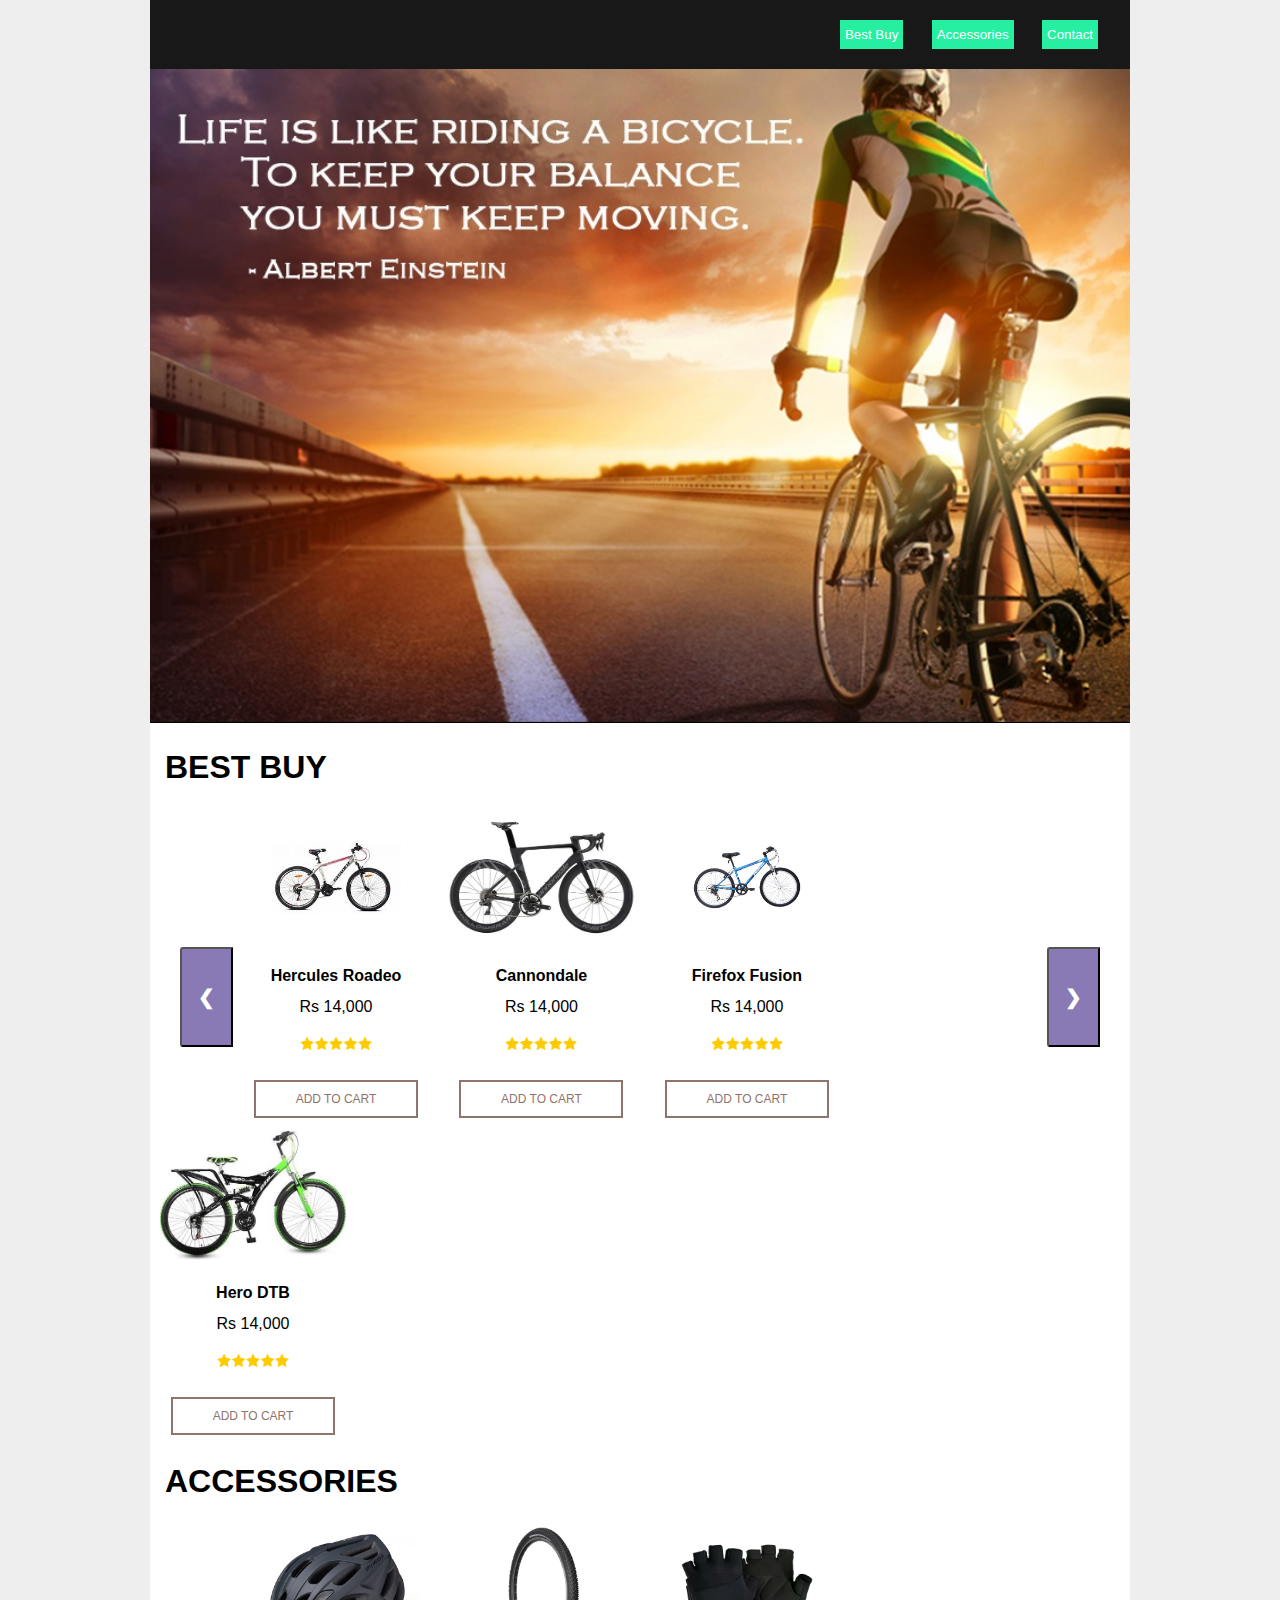
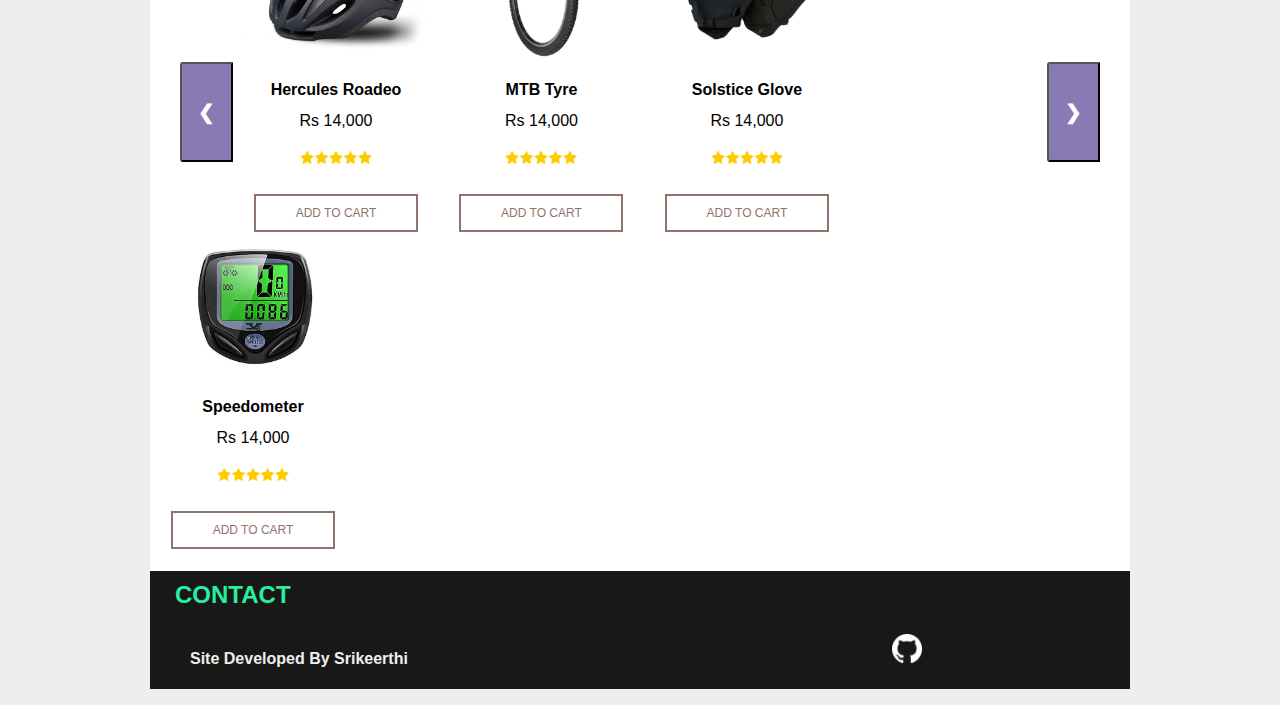
<file: index.html>
<!DOCTYPE html>
<html>
    <head>
        <meta charset="utf-8"/>
            <title> Bicycles</title>
            <meta name="viewport" content="width=device-width, initial-scale=1">
            <link rel="stylesheet" href="style.css" type="text/css">
        </head>
    <body>
            <button onclick="topFunction()" id="myBtn" title="Go to top">Back to Top</button>
        <div id="wrapper">
            <nav id="main-navigation">
                <ul>
                    <li><button onClick="document.getElementById('slider').scrollIntoView();">Best Buy</button></li>
                    <li><button onClick="document.getElementById('accessories').scrollIntoView();">Accessories</button></li>
                    <li><button onClick="document.getElementById('bottom-navigation').scrollIntoView();">Contact</button></li>
                </ul>
            </nav>
            <div id="lead-banner">
                <img src="image/quotes.jpeg" alt="Qoutes">
            </div>

            <h1>best buy</h1>
            <button class="left" onclick="plusSlides(-1,0)">&#10094;</button>
            <button class="right" onclick="plusSlides(1,0)">&#10095;</button>
        <div class="slide" id="slider">
            <div class="card">
                <img class="Product1" src="image/index.jpg" alt="Hercules Gear cycle">
                <div class="container">
                    <h2 class="product-name">Hercules Roadeo</h2>
                    <span class="price">Rs 14,000</span>
                    <img class="rating" src="image/star-rating.png" alt="star-rating" style="width:50%"> 
                    <a class="add-to-cart" href="cart.html">Add to Cart</a>
                </div>
            </div>
              <div class="card">
                <img class="Product1" src="image/cannondale.jpg" alt="Hercules Gear cycle">
                <div class="container">
                    <h2 class="product-name">Cannondale</h2>
                    <span class="price">Rs 14,000</span>
                    <img class="rating" src="image/star-rating.png" alt="star-rating" style="width:50%"> 
                    <a class="add-to-cart" href="cart.html">Add to Cart</a>
                 </div> 
             </div>
             <div class="card">
                <img class="Product1" src="image/Firefox-Fusion.JPG" alt="Hercules Gear cycle">
                <div class="container">
                    <h2 class="product-name">Firefox Fusion</h2>
                    <span class="price">Rs 14,000</span>
                    <img class="rating" src="image/star-rating.png" alt="star-rating" style="width:50%"> 
                    <a class="add-to-cart" href="cart.html">Add to Cart</a>
                 </div> 
             </div>
             <div class="card">
                <img class="Product1" src="image/hero-dtb.jpg" alt="Hercules Gear cycle">
                <div class="container">
                    <h2 class="product-name">Hero DTB</h2>
                    <span class="price">Rs 14,000</span>
                    <img class="rating" src="image/star-rating.png" alt="star-rating" style="width:50%"> 
                    <a class="add-to-cart" href="cart.html">Add to Cart</a>
                 </div> 
             </div>
        </div>
        <div class="slide" id="slider">
                <div class="card">
                    <img class="Product1" src="image/Heroebike.jpg" alt="Hercules Gear cycle">
                    <div class="container">
                        <h2 class="product-name">Hero Ebike</h2>
                        <span class="price">Rs 14,000</span>
                        <img class="rating" src="image/star-rating.png" alt="star-rating" style="width:50%"> 
                        <a class="add-to-cart" href="cart.html">Add to Cart</a>
                    </div>
                </div>
                  <div class="card">
                    <img class="Product1" src="image/images.jpg" alt="Hercules Gear cycle">
                    <div class="container">
                        <h2 class="product-name">Hercules Roadeo</h2>
                        <span class="price">Rs 14,000</span>
                        <img class="rating" src="image/star-rating.png" alt="star-rating" style="width:50%"> 
                        <a class="add-to-cart" href="cart.html">Add to Cart</a>
                    </div> 
                </div>
                    <div class="card">
                        <img class="Product1" src="image/maximus.jpg" alt="Hercules Gear cycle">
                        <div class="container">
                            <h2 class="product-name">Firefox Maximus</h2>
                            <span class="price">Rs 14,000</span>
                            <img class="rating" src="image/star-rating.png" alt="star-rating" style="width:50%"> 
                            <a class="add-to-cart" href="cart.html">Add to Cart</a>
                        </div> 
                    </div>
                        <div class="card">
                            <img class="Product1" src="image/footer.jpg" alt="Hercules Gear cycle">
                            <div class="container">
                                <h2 class="product-name">Cannondale</h2>
                                <span class="price">Rs 14,000</span>
                                <img class="rating" src="image/star-rating.png" alt="star-rating" style="width:50%"> 
                                <a class="add-to-cart" href="cart.html">Add to Cart</a>
                            </div> 
                        </div>
            </div>
            
              <h1>Accessories</h1>
            <button class="left" onclick="plusSlides(-1,1)">&#10094;</button>
            <button class="right" onclick="plusSlides(1,1)">&#10095;</button>
            <div class="glide" id="accessories">
                <div class="card">
                    <img class="Product1" src="image/helmet.jpg" alt="Hercules Gear cycle">
                    <div class="container">
                        <h2 class="product-name">Hercules Roadeo</h2>
                        <span class="price">Rs 14,000</span>
                        <img class="rating" src="image/star-rating.png" alt="star-rating" style="width:50%"> 
                        <a class="add-to-cart" href="cart.html">Add to Cart</a>
                    </div>
                </div>
                  <div class="card">
                    <img class="Product1" src="image/mtb_tyre.jpg" alt="Hercules Gear cycle">
                    <div class="container">
                        <h2 class="product-name">MTB Tyre</h2>
                        <span class="price">Rs 14,000</span>
                        <img class="rating" src="image/star-rating.png" alt="star-rating" style="width:50%"> 
                        <a class="add-to-cart" href="cart.html">Add to Cart</a>
                     </div> 
                 </div>
                 <div class="card">
                    <img class="Product1" src="image/Solstice_Glove.jpeg" alt="Hercules Gear cycle">
                    <div class="container">
                        <h2 class="product-name">Solstice Glove</h2>
                        <span class="price">Rs 14,000</span>
                        <img class="rating" src="image/star-rating.png" alt="star-rating" style="width:50%"> 
                        <a class="add-to-cart" href="cart.html">Add to Cart</a>
                     </div> 
                 </div>
                 <div class="card">
                    <img class="Product1" src="image/speedometer.jpg" alt="Hercules Gear cycle">
                    <div class="container">
                        <h2 class="product-name">Speedometer</h2>
                        <span class="price">Rs 14,000</span>
                        <img class="rating" src="image/star-rating.png" alt="star-rating" style="width:50%"> 
                        <a class="add-to-cart" href="cart.html">Add to Cart</a>
                     </div> 
                 </div>
            </div>
            <div class="glide" id="accessories">
                <div class="card">
                    <img class="Product1" src="image/helemt1.jpg" alt="Hercules Gear cycle">
                    <div class="container">
                        <h2 class="product-name">helmet</h2>
                        <span class="price">Rs 14,000</span>
                        <img class="rating" src="image/star-rating.png" alt="star-rating" style="width:50%"> 
                        <a class="add-to-cart" href="cart.html">Add to Cart</a>
                    </div>
                </div>
                  <div class="card">
                    <img class="Product1" src="image/mountain_tyre.jpeg" alt="Hercules Gear cycle">
                    <div class="container">
                        <h2 class="product-name">Mountain Tyre</h2>
                        <span class="price">Rs 14,000</span>
                        <img class="rating" src="image/star-rating.png" alt="star-rating" style="width:50%"> 
                        <a class="add-to-cart" href="cart.html">Add to Cart</a>
                     </div> 
                 </div>
                 <div class="card">
                    <img class="Product1" src="image/speedometer1.jpg" alt="Hercules Gear cycle">
                    <div class="container">
                        <h2 class="product-name">Hercules Roadeo</h2>
                        <span class="price">Rs 14,000</span>
                        <img class="rating" src="image/star-rating.png" alt="star-rating" style="width:50%"> 
                        <a class="add-to-cart" href="cart.html">Add to Cart</a>
                     </div> 
                 </div>
                 <div class="card">
                    <img class="Product1" src="image/torch.jpg" alt="Hercules Gear cycle">
                    <div class="container">
                        <h2 class="product-name">Hercules Roadeo</h2>
                        <span class="price">Rs 14,000</span>
                        <img class="rating" src="image/star-rating.png" alt="star-rating" style="width:50%"> 
                        <a class="add-to-cart" href="cart.html">Add to Cart</a>
                     </div> 
                 </div>
            </div>  
            <nav id="bottom-navigation">
                        <h2>Contact</h2>
                        <ul>
                            <li><h4>Site Developed By Srikeerthi</h4></li>
                             <li><a href="https://github.com/srikeerthis"><img src ="image/github.png"></a></li>
                        </ul>
            </nav>      
         </div>   
         <script>
                 // When user clicks the next button of slideshow
                     var slideIndex = [1,1];
                    var slideId = ["slide", "glide"]
                    showSlides(1, 0);
                    showSlides(1, 1);

                    function plusSlides(n, no) {
                    showSlides(slideIndex[no] += n, no);
                    }

                    function showSlides(n, no) {
                    var i;
                    var x = document.getElementsByClassName(slideId[no]);
                    if (n > x.length) {slideIndex[no] = 1}    
                    if (n < 1) {slideIndex[no] = x.length}
                    for (i = 0; i < x.length; i++) {
                        x[i].style.display = "none";  
                    }
                    x[slideIndex[no]-1].style.display = "block";  
                    }
                </script>
                <script>
                        // When the user scrolls down 20px from the top of the document, show the button
                        window.onscroll = function() {scrollFunction()};
                        
                        function scrollFunction() {
                          if (document.body.scrollTop > 20 || document.documentElement.scrollTop > 20) {
                            document.getElementById("myBtn").style.display = "block";
                          } else {
                            document.getElementById("myBtn").style.display = "none";
                          }
                        }
                        
                        // When the user clicks on the button, scroll to the top of the document
                        function topFunction() {
                          document.body.scrollTop = 0;
                          document.documentElement.scrollTop = 0;
                        }
                        </script>
    </body>
</html>
</file>
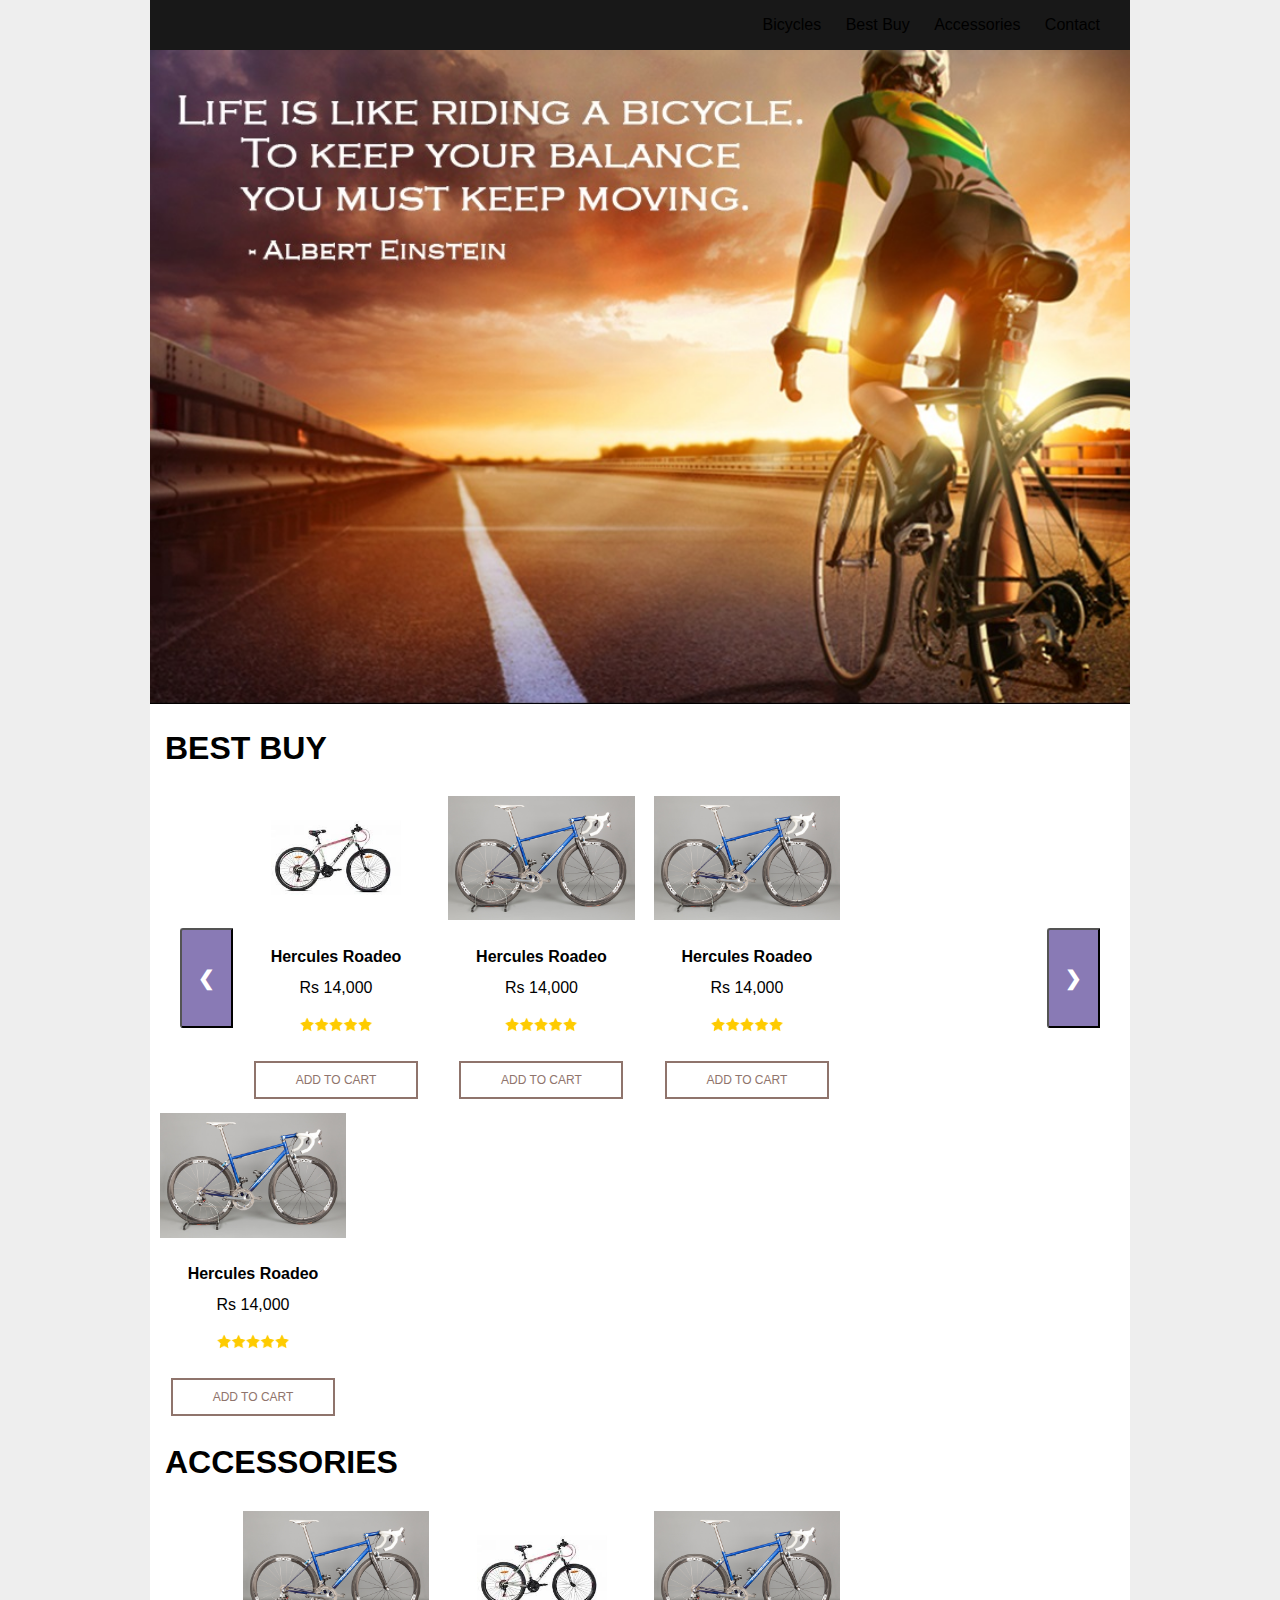
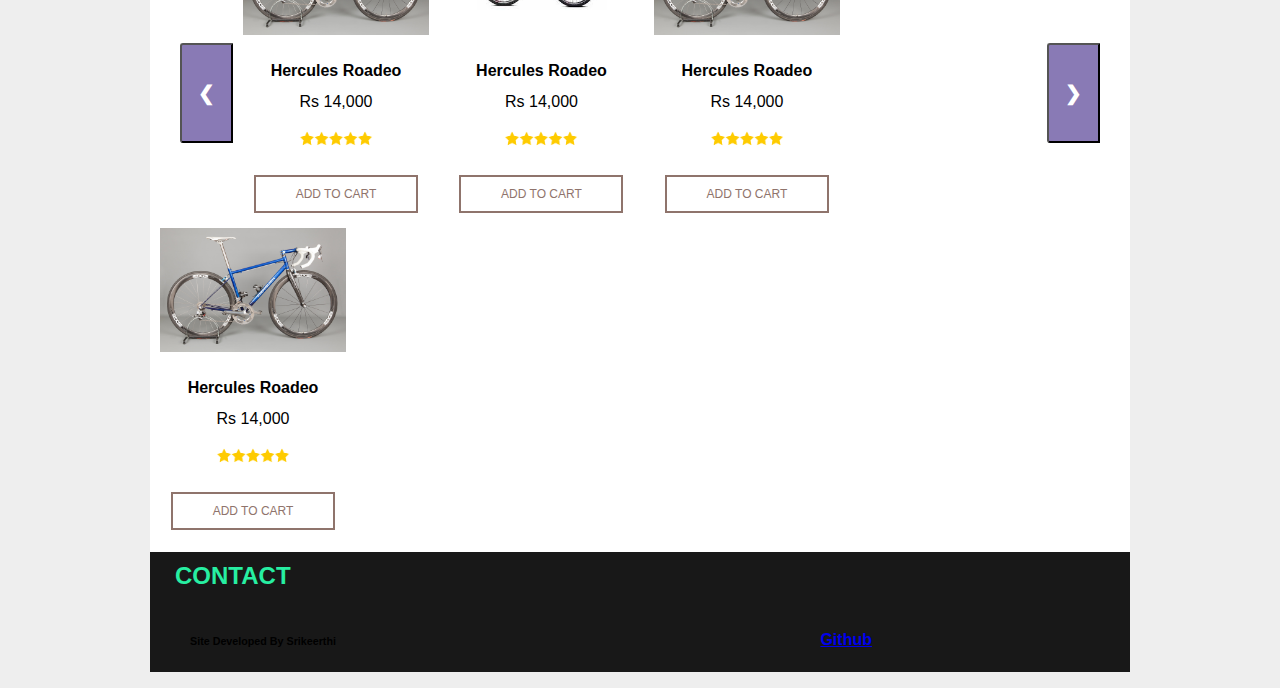
<file: cycle.html>
<!DOCTYPE html>
<html>
    <head>
        <meta charset="utf-8"/>
            <title> Bicycles</title>
            <meta name="viewport" content="width=device-width, initial-scale=1">
            <link rel="stylesheet" href="style.css" type="text/css">
        </head>
    <body>
            <button onclick="topFunction()" id="myBtn" title="Go to top">Back to Top</button>
        <div id="wrapper">
            <nav id="main-navigation">
                <ul>
                   <li><a onClick="document.getElementById('lead-banner').scrollIntoView();" >Bicycles</a></li>
                    <li><a onClick="document.getElementById('slider').scrollIntoView();">Best Buy</a></li>
                    <li><a onClick="document.getElementById('accessories').scrollIntoView();">Accessories</a></li>
                    <li><a onClick="document.getElementById('bottom-navigation').scrollIntoView();">Contact</a></li>
                </ul>
            </nav>
            <div id="lead-banner">
                <img src="image/quotes.jpeg" alt="Qoutes">
            </div>

            <h1>best buy</h1>
            <button class="left" onclick="plusDivs(-1)">&#10094;</button>
            <button class="right" onclick="plusDivs(1)">&#10095;</button>
        <div class="slide" id="slider">
            <div class="card">
                <img class="Product1" src="image/index.jpg" alt="Hercules Gear cycle">
                <div class="container">
                    <h2 class="product-name">Hercules Roadeo</h2>
                    <span class="price">Rs 14,000</span>
                    <img class="rating" src="image/star-rating.png" alt="star-rating" style="width:50%"> 
                    <a class="add-to-cart" href="cart.html">Add to Cart</a>
                </div>
            </div>
              <div class="card">
                <img class="Product1" src="image/footer.jpg" alt="Hercules Gear cycle">
                <div class="container">
                    <h2 class="product-name">Hercules Roadeo</h2>
                    <span class="price">Rs 14,000</span>
                    <img class="rating" src="image/star-rating.png" alt="star-rating" style="width:50%"> 
                    <a class="add-to-cart" href="cart.html">Add to Cart</a>
                 </div> 
             </div>
             <div class="card">
                <img class="Product1" src="image/footer.jpg" alt="Hercules Gear cycle">
                <div class="container">
                    <h2 class="product-name">Hercules Roadeo</h2>
                    <span class="price">Rs 14,000</span>
                    <img class="rating" src="image/star-rating.png" alt="star-rating" style="width:50%"> 
                    <a class="add-to-cart" href="cart.html">Add to Cart</a>
                 </div> 
             </div>
             <div class="card">
                <img class="Product1" src="image/footer.jpg" alt="Hercules Gear cycle">
                <div class="container">
                    <h2 class="product-name">Hercules Roadeo</h2>
                    <span class="price">Rs 14,000</span>
                    <img class="rating" src="image/star-rating.png" alt="star-rating" style="width:50%"> 
                    <a class="add-to-cart" href="cart.html">Add to Cart</a>
                 </div> 
             </div>
        </div>
        <div class="slide" id="slider">
                <div class="card">
                    <img class="Product1" src="image/footer.jpg" alt="Hercules Gear cycle">
                    <div class="container">
                        <h2 class="product-name">Hercules Roadeo</h2>
                        <span class="price">Rs 14,000</span>
                        <img class="rating" src="image/star-rating.png" alt="star-rating" style="width:50%"> 
                        <a class="add-to-cart" href="cart.html">Add to Cart</a>
                    </div>
                </div>
                  <div class="card">
                    <img class="Product1" src="image/index.jpg" alt="Hercules Gear cycle">
                    <div class="container">
                        <h2 class="product-name">Hercules Roadeo</h2>
                        <span class="price">Rs 14,000</span>
                        <img class="rating" src="image/star-rating.png" alt="star-rating" style="width:50%"> 
                        <a class="add-to-cart" href="cart.html">Add to Cart</a>
                    </div> 
                </div>
                    <div class="card">
                        <img class="Product1" src="image/qoutes.jpg" alt="Hercules Gear cycle">
                        <div class="container">
                            <h2 class="product-name">Hercules Roadeo</h2>
                            <span class="price">Rs 14,000</span>
                            <img class="rating" src="image/star-rating.png" alt="star-rating" style="width:50%"> 
                            <a class="add-to-cart" href="cart.html">Add to Cart</a>
                        </div> 
                    </div>
                        <div class="card">
                            <img class="Product1" src="image/star-rating.png" alt="Hercules Gear cycle">
                            <div class="container">
                                <h2 class="product-name">Hercules Roadeo</h2>
                                <span class="price">Rs 14,000</span>
                                <img class="rating" src="image/star-rating.png" alt="star-rating" style="width:50%"> 
                                <a class="add-to-cart" href="cart.html">Add to Cart</a>
                            </div> 
                        </div>
            </div>
            
              <h1>Accessories</h1>
            <button class="left" onclick="plusDivs(-1)">&#10094;</button>
            <button class="right" onclick="plusDivs(1)">&#10095;</button>
            <div class="glide" id="accessories">
                <div class="card">
                    <img class="Product1" src="image/footer.jpg" alt="Hercules Gear cycle">
                    <div class="container">
                        <h2 class="product-name">Hercules Roadeo</h2>
                        <span class="price">Rs 14,000</span>
                        <img class="rating" src="image/star-rating.png" alt="star-rating" style="width:50%"> 
                        <a class="add-to-cart" href="cart.html">Add to Cart</a>
                    </div>
                </div>
                  <div class="card">
                    <img class="Product1" src="image/index.jpg" alt="Hercules Gear cycle">
                    <div class="container">
                        <h2 class="product-name">Hercules Roadeo</h2>
                        <span class="price">Rs 14,000</span>
                        <img class="rating" src="image/star-rating.png" alt="star-rating" style="width:50%"> 
                        <a class="add-to-cart" href="cart.html">Add to Cart</a>
                     </div> 
                 </div>
                 <div class="card">
                    <img class="Product1" src="image/footer.jpg" alt="Hercules Gear cycle">
                    <div class="container">
                        <h2 class="product-name">Hercules Roadeo</h2>
                        <span class="price">Rs 14,000</span>
                        <img class="rating" src="image/star-rating.png" alt="star-rating" style="width:50%"> 
                        <a class="add-to-cart" href="cart.html">Add to Cart</a>
                     </div> 
                 </div>
                 <div class="card">
                    <img class="Product1" src="image/footer.jpg" alt="Hercules Gear cycle">
                    <div class="container">
                        <h2 class="product-name">Hercules Roadeo</h2>
                        <span class="price">Rs 14,000</span>
                        <img class="rating" src="image/star-rating.png" alt="star-rating" style="width:50%"> 
                        <a class="add-to-cart" href="cart.html">Add to Cart</a>
                     </div> 
                 </div>
            </div>  
            <nav id="bottom-navigation">
                        <h2>Contact</h2>
                        <ul>
                            <li><h6>Site Developed By Srikeerthi</h6></li>
                             <li><h4><a href="github.com/srikeerthis">Github</a></h4></li>
                        </ul>
            </nav>      
         </div>   
         <script>
                var slideIndex = 1;
                showDivs(slideIndex);

                function plusDivs(n) {
                  showDivs(slideIndex += n);
                }
                function showDivs(n) {
                  var i;
                  var x = document.getElementsByClassName("slide");
                  if (n > x.length) {slideIndex = 1}
                  if (n < 1) {slideIndex = x.length}
                  for (i = 0; i < x.length; i++) {
                    x[i].style.display = "none";  
                  }
                  x[slideIndex-1].style.display = "block";  
                }
                </script>
                <script>
                        // When the user scrolls down 20px from the top of the document, show the button
                        window.onscroll = function() {scrollFunction()};
                        
                        function scrollFunction() {
                          if (document.body.scrollTop > 20 || document.documentElement.scrollTop > 20) {
                            document.getElementById("myBtn").style.display = "block";
                          } else {
                            document.getElementById("myBtn").style.display = "none";
                          }
                        }
                        
                        // When the user clicks on the button, scroll to the top of the document
                        function topFunction() {
                          document.body.scrollTop = 0;
                          document.documentElement.scrollTop = 0;
                        }
                        </script>
    </body>
</html>
</file>
<file: style.css>
body{
    font-family: Arial, Helvetica, sans-serif;
    margin: 0;
    background: #eee;
 } 
#wrapper{
    width: 980px;
    margin: 0 auto;
    background: #fff;
}
#main-navigation{
    background: #181818;
    overflow: hidden;
}
#main-navigation ul{
    text-align: right;
    list-style-type: none;
    margin-right: 30px;
}
#main-navigation li{
    display: inline-block;
    margin-left: 20px;
}
#main-navigation button{
    background-color: #27efa2;
    border: none;
    color: white;
    padding: 7px 5px;
    text-align: center;
    text-decoration: none;
    display: inline-block;
    margin: 4px 2px;
    cursor: pointer;
}
#lead-banner img{
    width: 100%;
}
h1{
    margin-left: 15px;
    text-transform: uppercase; 
}
.slide,.glide{
    margin-left: 0px;
} 
.card {
    transition: 0.3s;
    width: 20%;
    display: inline-block;   
    margin: 0px 0px 0px 5px;
  }
.card:hover {
    box-shadow: 0 8px 16px 0 rgba(0,0,0,0.2);
  }
.container{
    margin:  0;
    text-align: center;
    padding: 2px 16px;
}
.card img.Product1{
    width: 95%;
    height: 130px;
    margin: 5px;
    object-fit: scale-down;
}
.container h2.product-name{
    font-size: 16px;
}
.container span.price{
    display: block;
    font-size: 16px;
}
.container a.add-to-cart{
    display: block;
    color: #8f746c;
    text-transform: uppercase;
    font-size: 12px;
    text-decoration: none;
    padding: 10px 0;
    border: 2px solid #8f746c;
    margin: 5px auto;
}
.container a.add-to-cart:hover{
    color: #fff;
    background: #8f746c;
}  
.left,.right{
   cursor: pointer;
   position: relative;
   padding: 16px;
   color: white;
   font-weight: bold;
   height: 100px;
   background-color: #76ad;
   font-size: 20px;
   border-radius: 0px 3px 3px 0px;
   user-select: none;
   -webkit-user-select: none;
}
/* Position the "next button" to the right */
.right {
    float: right;
    margin-right: 30px;
    margin-top: 140px; 
    border-radius: 3px 0 0 3px;
  }
.left {
    float: left;
    margin-left: 30px;
    margin-top: 140px; 
    border-radius: 3px 0 0 3px;
  }
  /* On hover, add a black background color with a little bit see-through */
  .left:hover,
  .right:hover {
    background-color: rgba(0, 0, 0, 0.8);
  }  
#bottom-navigation{
    background: #181818;
    padding: 0px;
}
#bottom-navigation ul{
    list-style-type: none;
}
#bottom-navigation li{
    display: inline-block;
}
#bottom-navigation h2{
    color: #27efa2;
    margin-top: 15px;
    margin-left: 25px;
    padding-top: 10px;
    padding-bottom: 0px; 
    text-transform: uppercase; 
}
#bottom-navigation h4{
    color:#eee;
}
#bottom-navigation a{
    margin-left: 480px;
}

 #bottom-navigation img{
    height: 30px;
    width: 30px; 
} 
#myBtn {
    display: none;
    position: fixed;
    bottom: 20px;
    right: 30px;
    z-index: 99;
    font-size: 18px;
    border: none;
    outline: none;
    background-color: #181818;
    color: white;
    cursor: pointer;
    padding: 15px;
    border-radius: 4px;
  }
  
  #myBtn:hover {
    background-color: #555;
  }

  html {
    scroll-behavior: smooth;
   }
</file>
